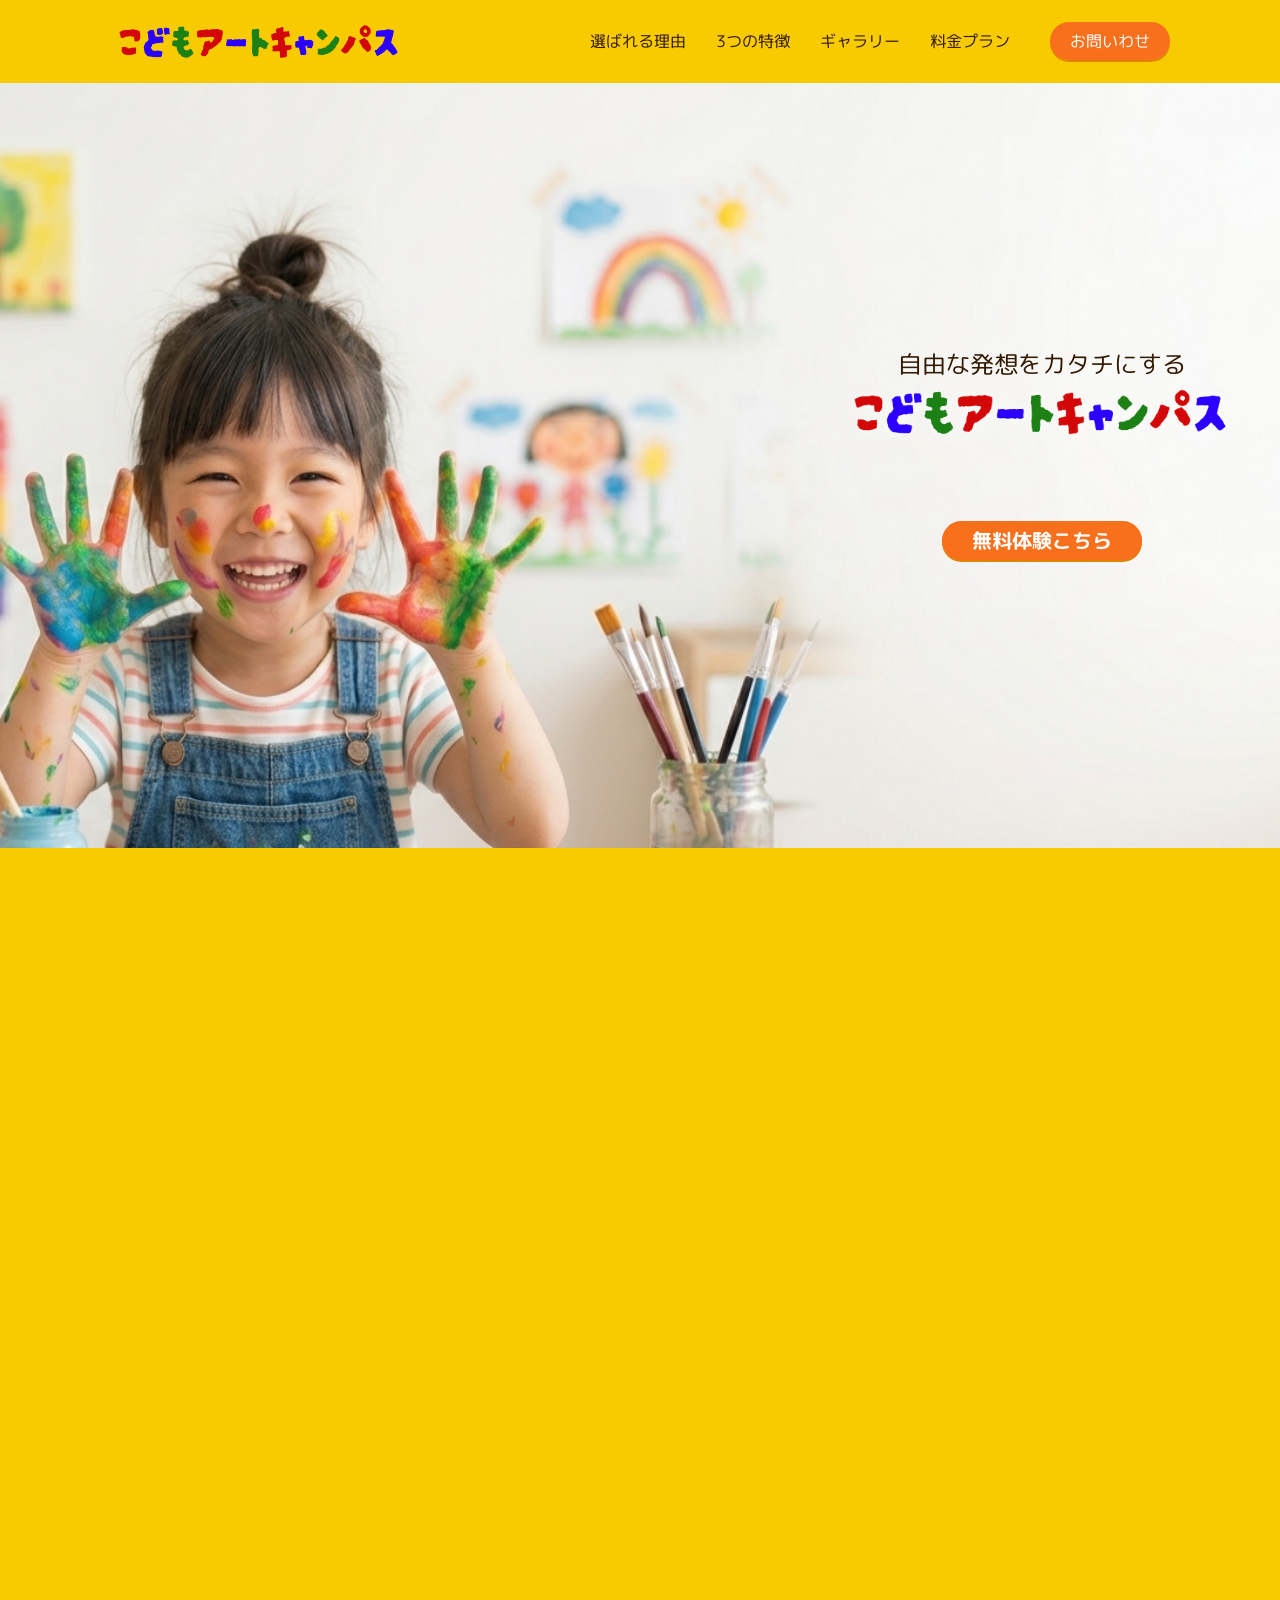
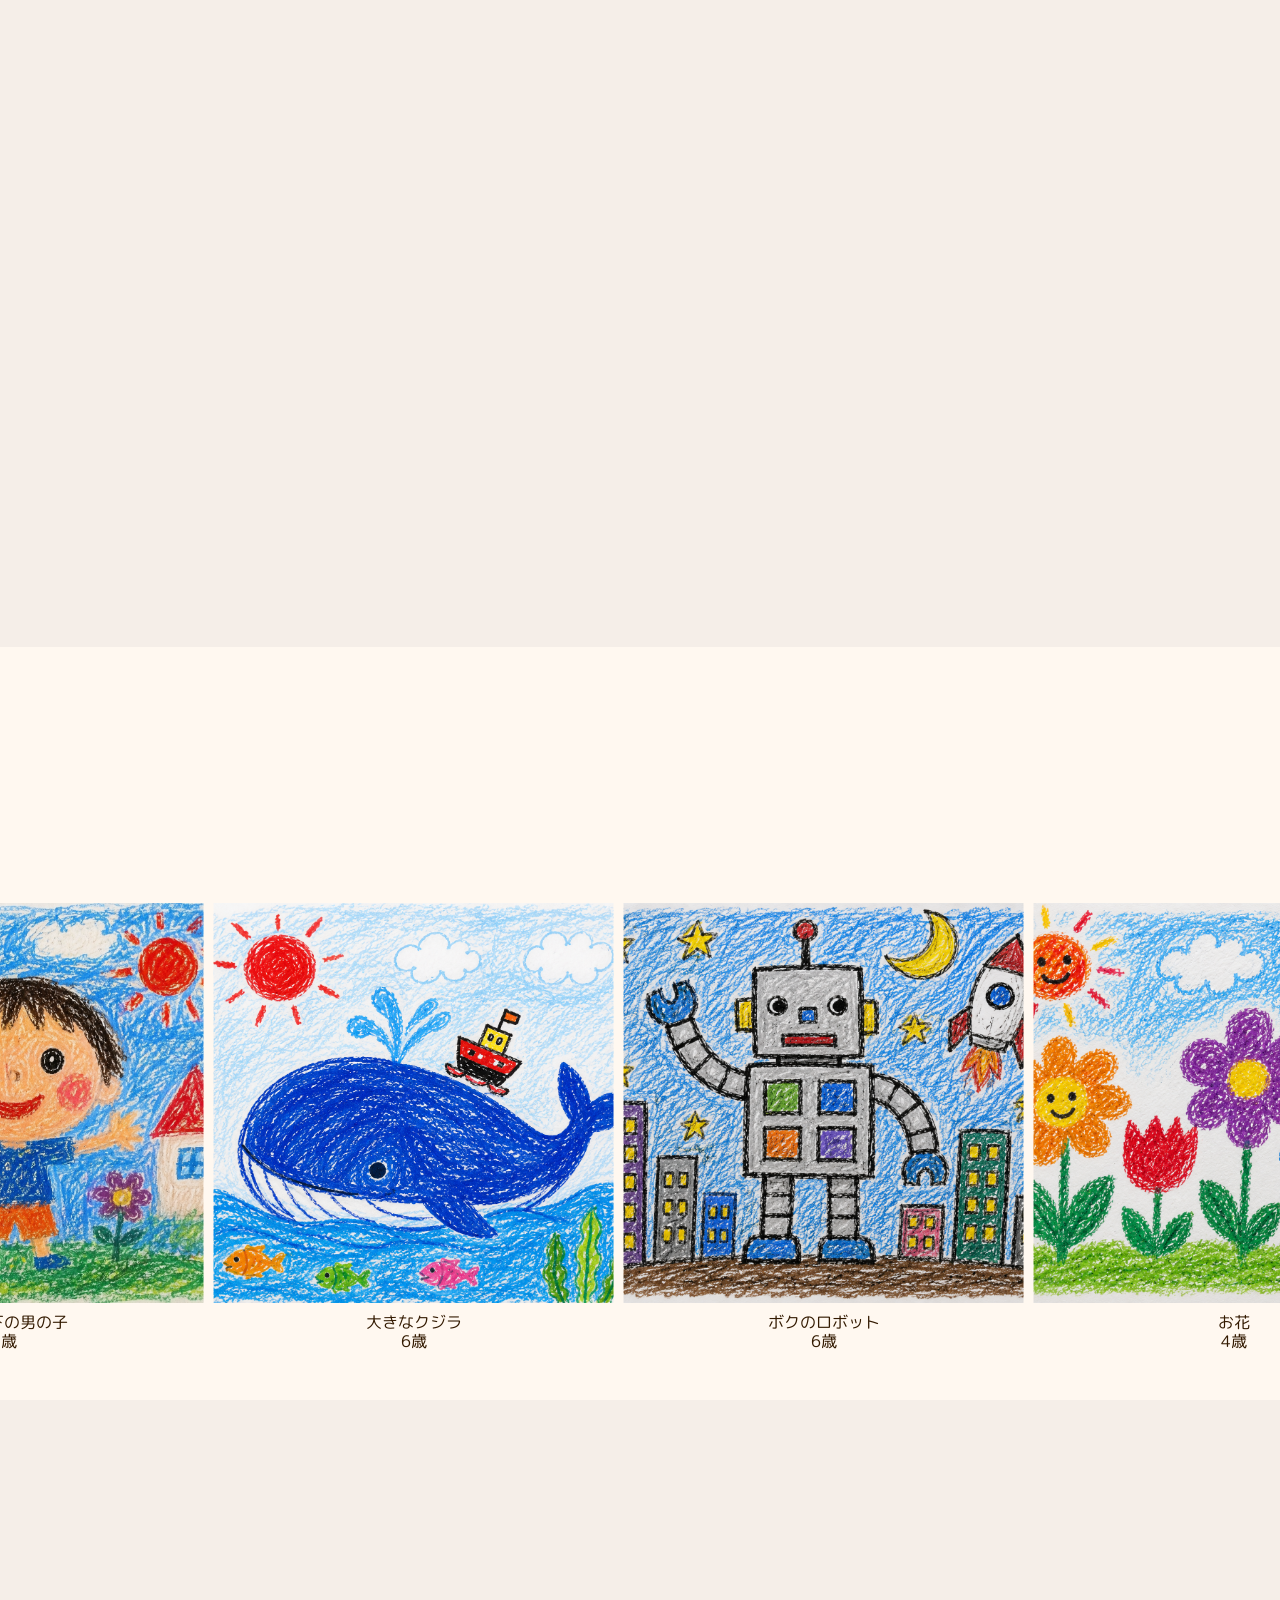
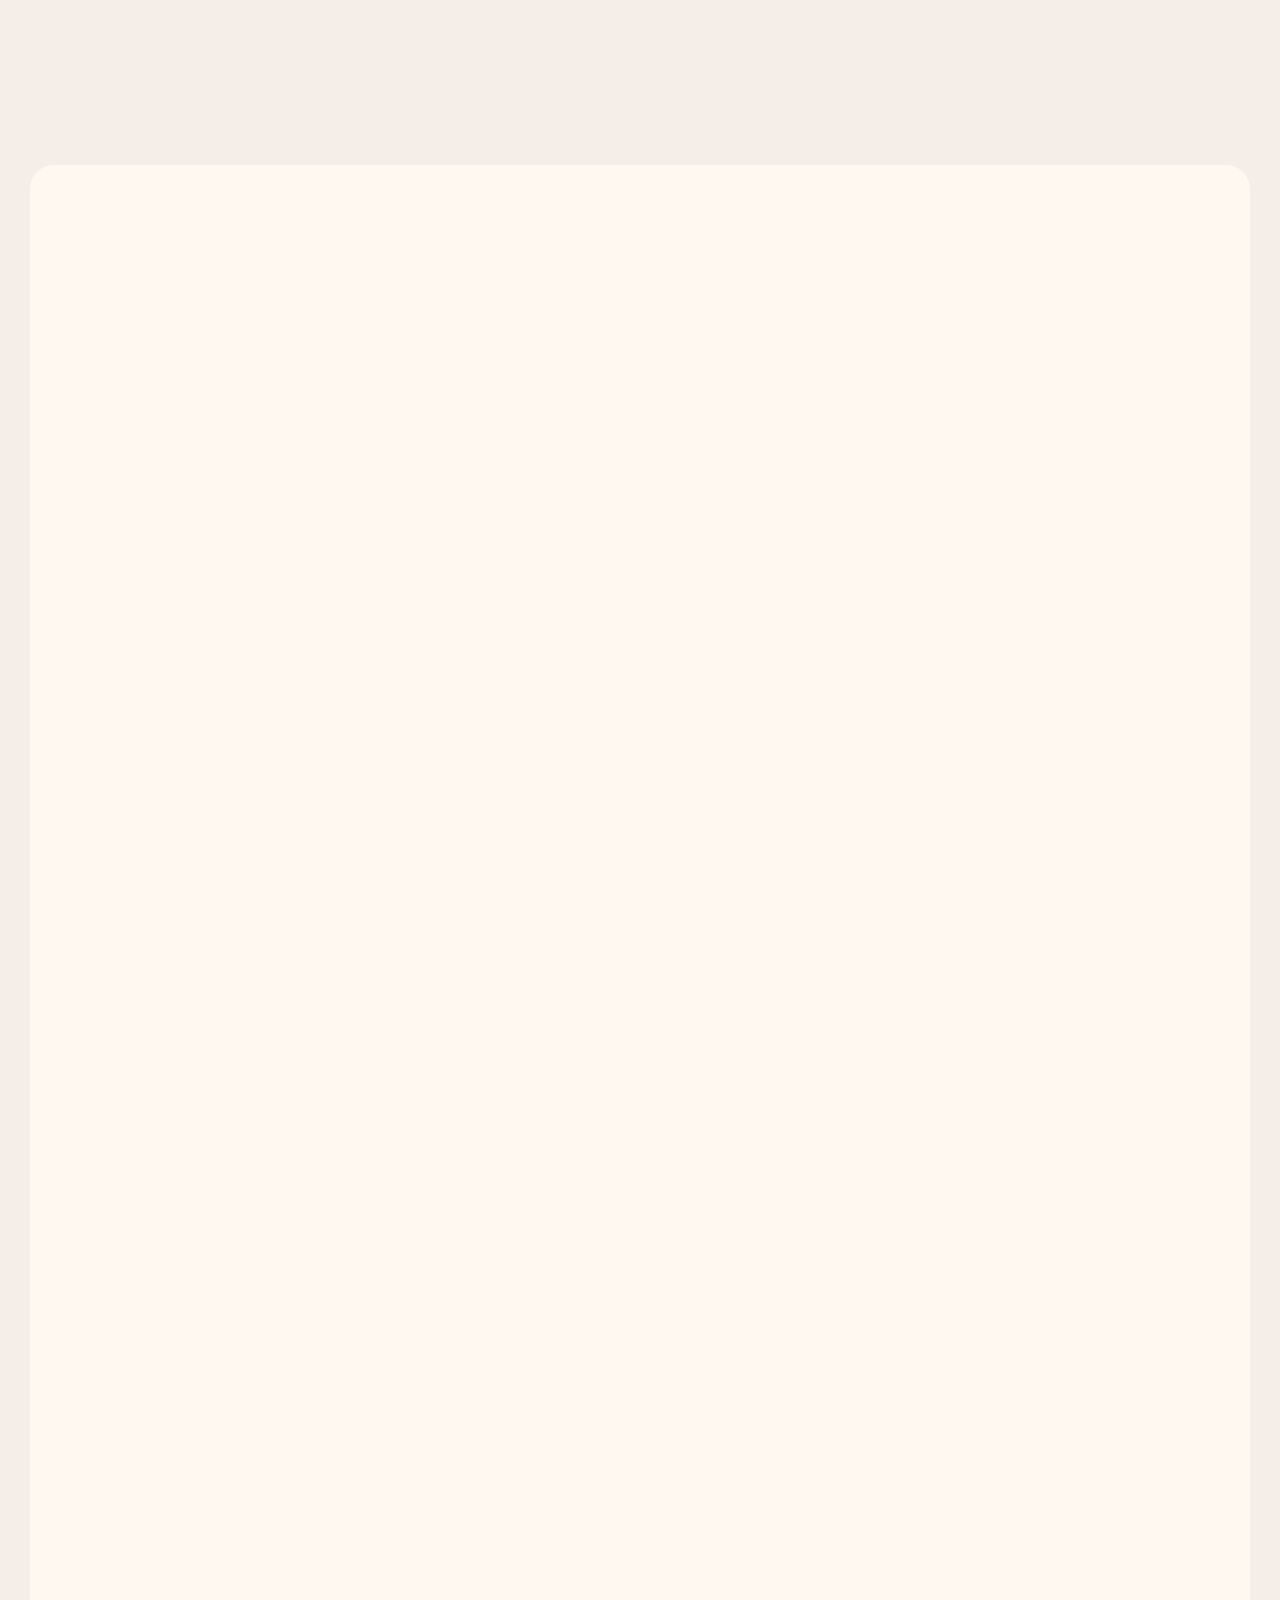
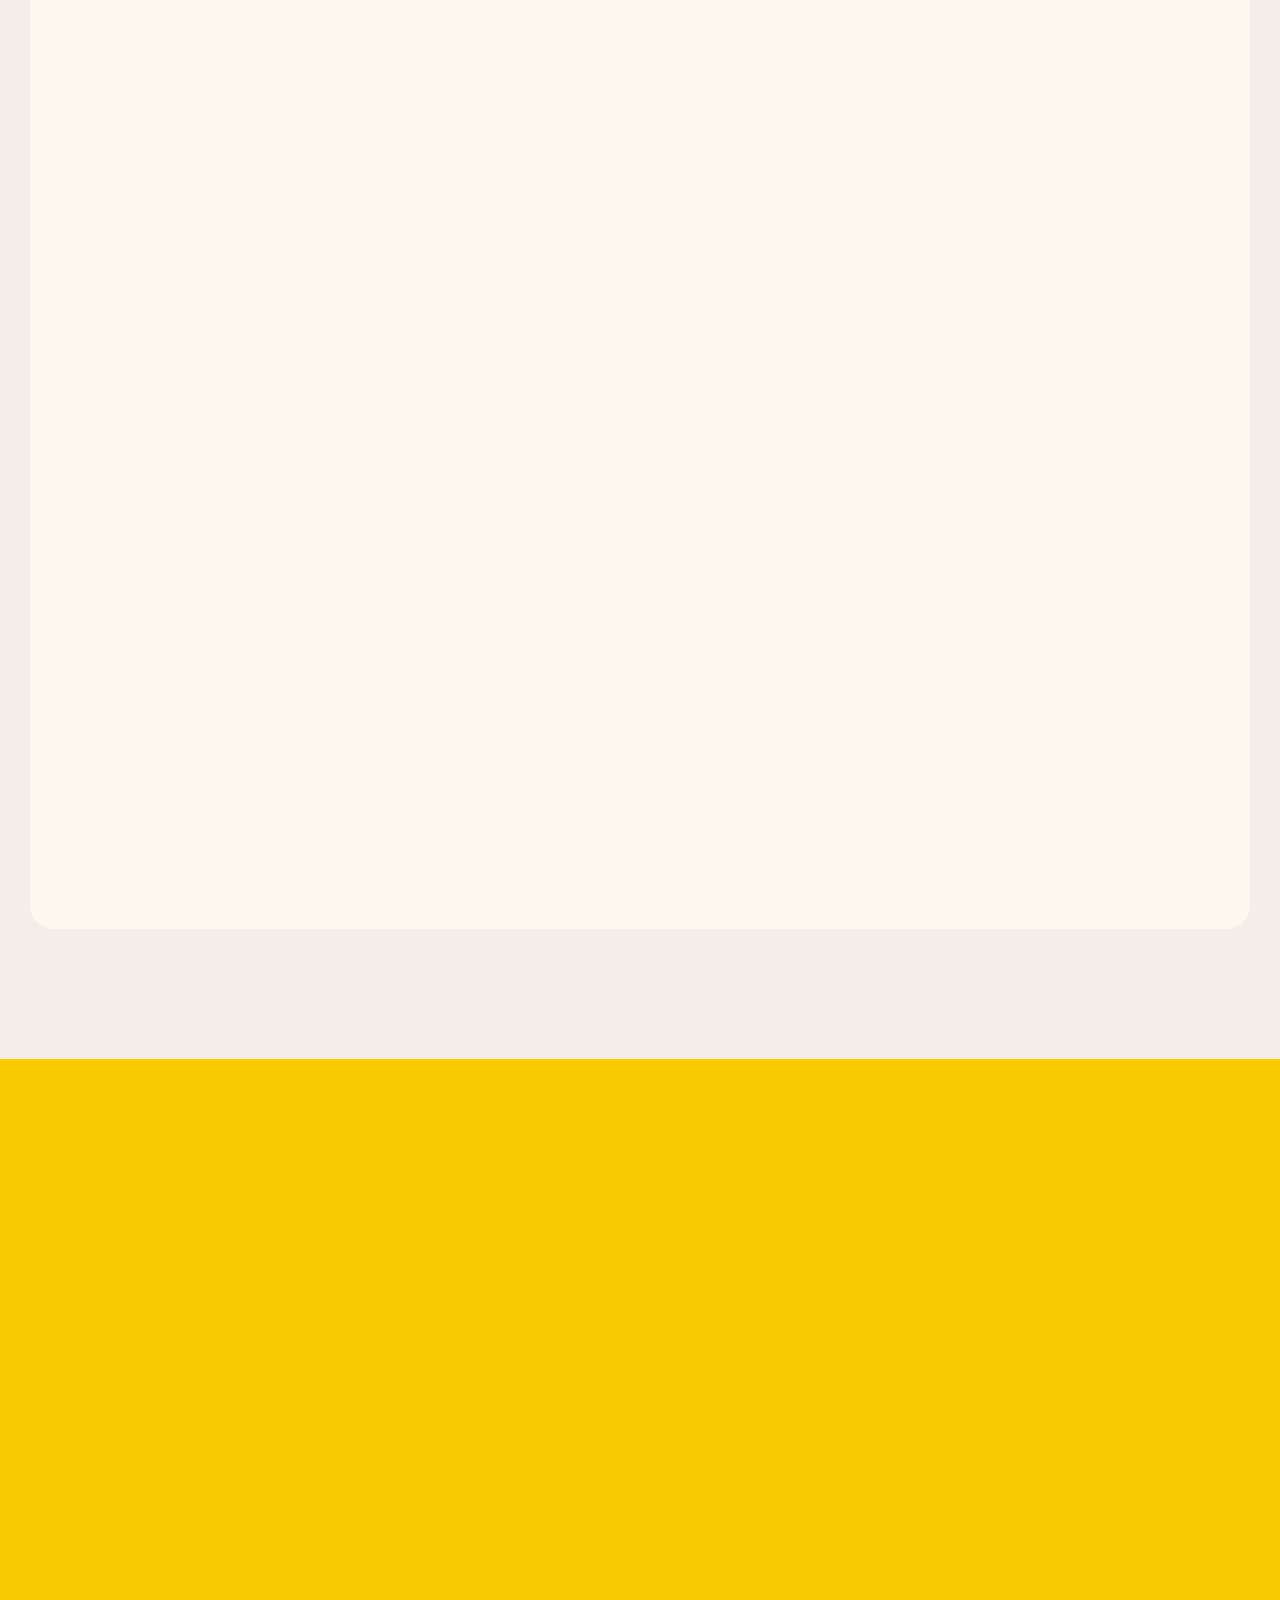
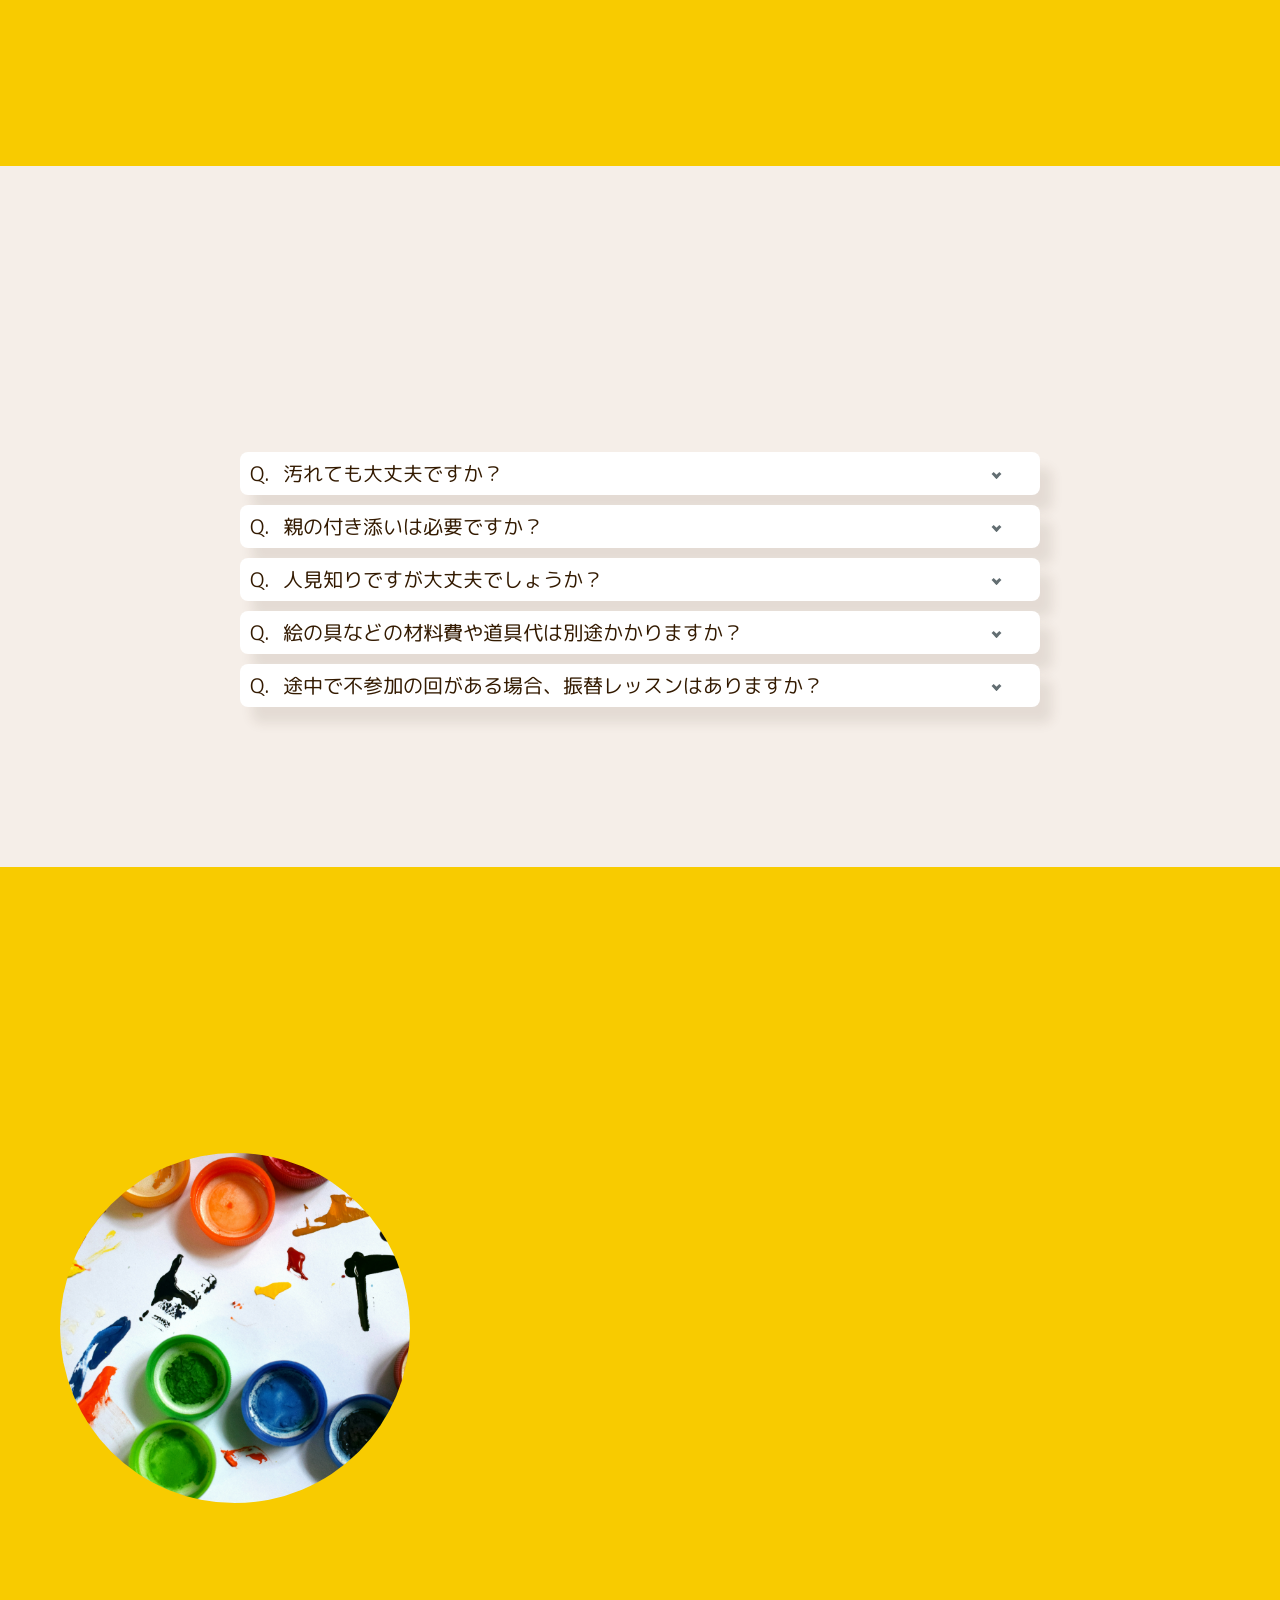
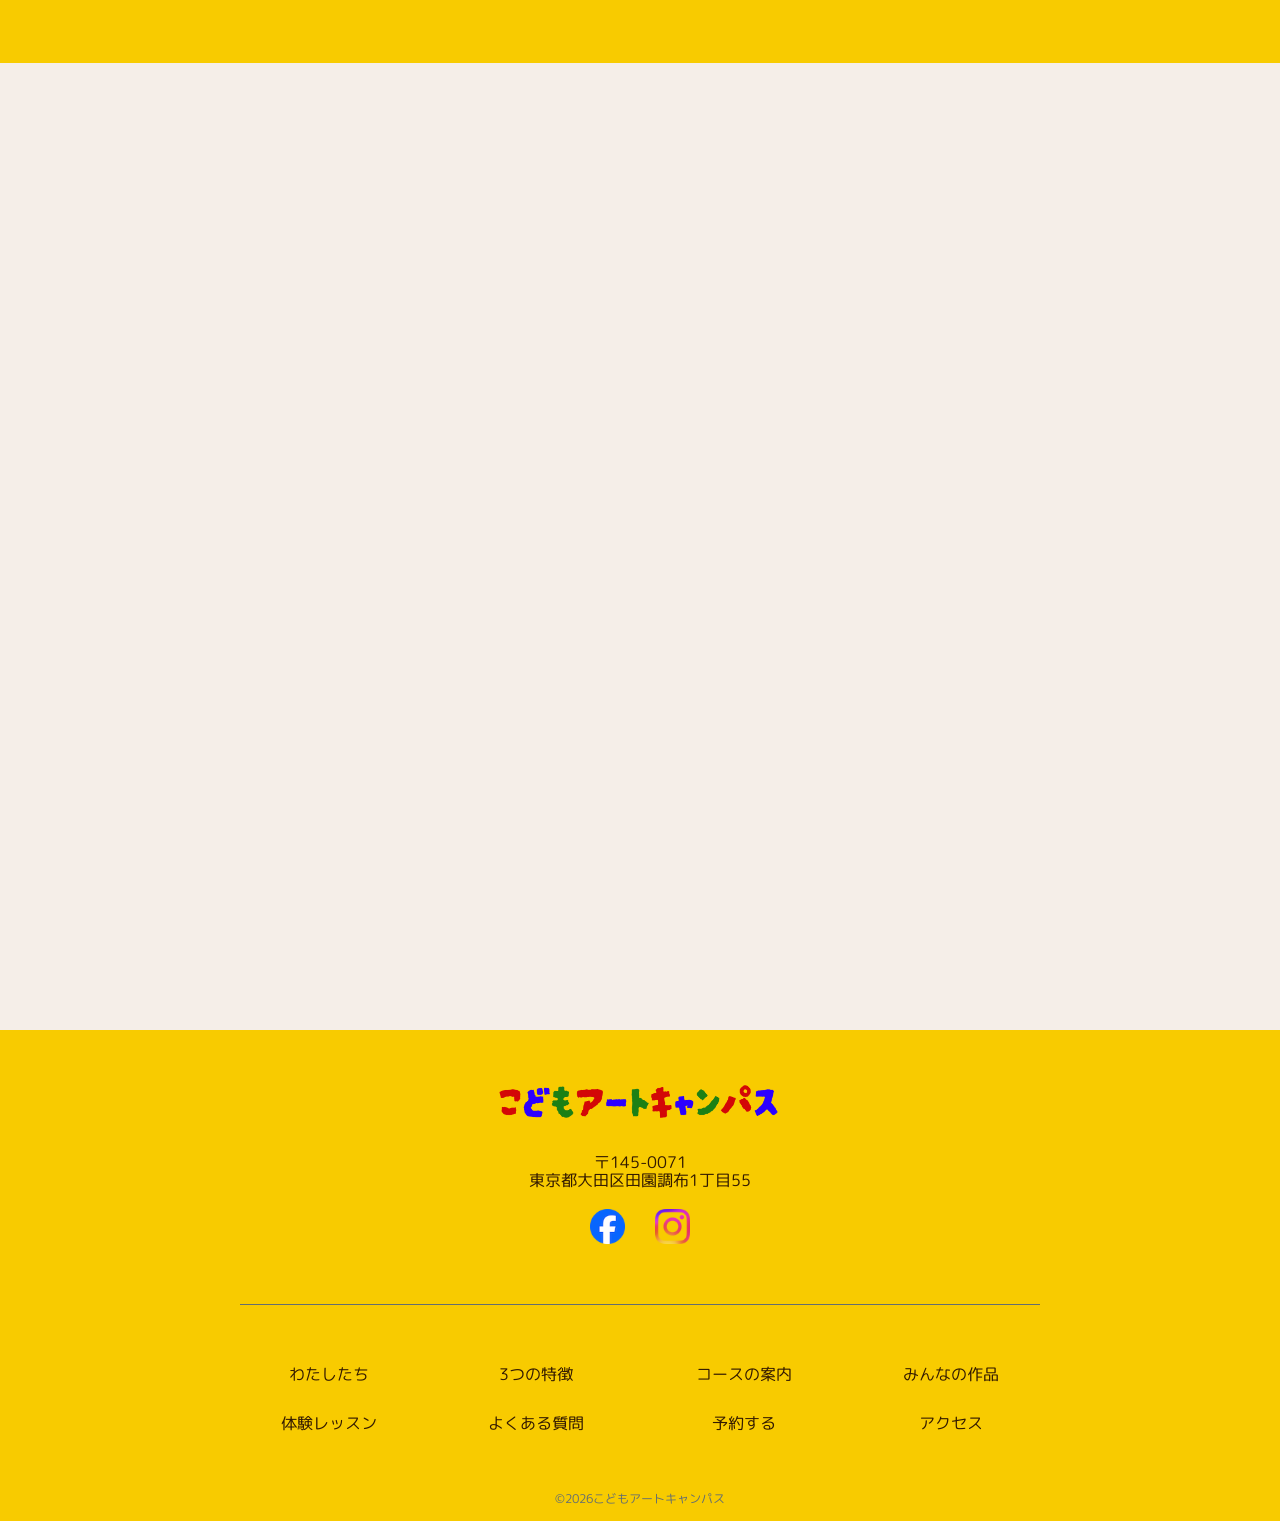
<file: index.html>
<!doctype html>
<html lang="jp">
  <head>
    <meta charset="UTF-8" />
    <meta name="viewport" content="width=device-width, initial-scale=1.0" />
    <meta name="robots" content="noindex">
    <title>
      こどもアートキャンパス | 自由な発想をカタチにするコドモのためのアート教室
    </title>
    <link rel="stylesheet" href="./css/reset.css" />
    <link rel="stylesheet" href="./css/style.css" />
    <script src="https://cdn.jsdelivr.net/npm/gsap@3.13.0/dist/gsap.min.js"></script>
    <link rel="preconnect" href="https://fonts.googleapis.com" />
    <link rel="preconnect" href="https://fonts.gstatic.com" crossorigin />
    <link
      href="https://fonts.googleapis.com/css2?family=M+PLUS+Rounded+1c:wght@500;700;900&display=swap"
      rel="stylesheet"
    />
  </head>
  <body>
    <header class="site-header">
      <div class="header-inner">
        <h1>
          <a href="index.html"
            ><img
              src="./img/logo.png"
              alt="こどもアートキャンパスのロゴ"
              loading="lazy"
          /></a>
        </h1>
        <button class="hamburger-btn">
          <span></span>
          <span></span>
          <span></span>
        </button>
        <nav class="header-menu">
          <ul>
            <li><a href="#about">選ばれる理由</a></li>
            <li><a href="#features">3つの特徴</a></li>
            <li><a href="#gallery">ギャラリー</a></li>
            <li><a href="#price">料金プラン</a></li>
          </ul>
          <div class="header-cta">
            <a href="#contact" class="btn btn-primary">お問いわせ</a>
          </div>
        </nav>
      </div>
    </header>
    <main>
      <section class="hero-section">
        <div class="hero-inner">
          <div class="hero-container">
            <p class="hero-sub">自由な発想をカタチにする</p>
            <h2 class="hero-title">
              <img
                src="./img/logo.png"
                alt="こどもキャンパスアートのロゴ"
                loading="lazy"
              />
            </h2>
            <div class="acction-btn">
              <a href="#contact" class="btn btn-large">無料体験こちら</a>
            </div>
          </div>
        </div>
        <div class="hero-bg-image">
          <picture>
            <source
              media="(max-width: 768px)"
              srcset="./img/hero-img-sp.jpeg"
              loading="lazy"
            />
            <img
              src="./img/hero-img.png"
              alt="手のひらに絵の具をつけた笑顔の女の子"
              loading="lazy"
            />
          </picture>
        </div>
      </section>
      <!-- about ------------------- -->
      <section id="about" class="about">
        <svg>
          <symbol id="mark-shape" class="splash-pop" viewBox="0 0 418.82 395.5">
            <path
              d="M278.37,295.1c8.07,10.84,16.14,21.69,24.21,32.53,6.3,8.47,13.03,17.28,22.67,21.56,8.08,3.58,18.79,2.61,24.74-3.4,1.15-1.16,2.13-2.52,2.87-4.06,5.32-11.08-3.88-23.69-13.73-31.04-17.68-13.19-41.28-22.73-47.69-43.84-3.43-11.29,2.55-26.9,14.35-26.79,3.56.03,7.19.65,10.45,2.07,12.58,5.48,28.64-.19,30.78-9.63,1.61-7.14-2.25-20.21-20.09-21.63-7.15-.57-11.79.32-17.89-3.47-5.83-3.62-8.14-11.6-6.05-18.14,2.09-6.54,7.95-11.47,14.51-13.48,13.87-4.24,30.12,3.18,42.85-3.76,13.26-7.22,13.24-29.88-.02-37.09-8.04-4.37-18.08-3.05-26.54.43-8.46,3.48-15.97,8.93-24.19,12.94-4.51,2.2-10.28,3.85-14.24.77-6.11-4.75-1.62-14.5,3.51-20.3,12.53-14.16,27.23-26.39,43.42-36.15,7.43-4.47,15.31-8.54,21.18-14.92,5.87-6.38,9.38-15.84,6.1-23.87-3.37-8.24-13.19-12.55-22.04-11.53-8.85,1.02-16.66,6.41-22.79,12.86-16.86,17.77-23.86,44.38-44.1,58.18-6.81,4.64-18.53,5.99-21.23-1.8-.95-2.73-.32-5.76.69-8.47,3.1-8.31,9.46-14.89,15.44-21.44,5.98-6.55,11.92-13.69,13.83-22.34,1.91-8.66-1.62-19.15-9.93-22.26-11.37-4.27-22.86,7.4-26.03,19.13-3.17,11.73-1.92,24.58-6.91,35.65-3.5,7.77-13.54,14.44-20.15,9.05-4.18-3.41-4.35-9.65-3.95-15.03,1.08-14.78,3.72-29.45,7.86-43.69,1.89-6.51,4.12-13.05,4.2-19.83.08-6.78-2.43-14.03-8.13-17.71-9.64-6.24-23.39,1.27-27.66,11.93s-1.83,22.71,1.03,33.82c2.87,11.12,6.14,22.75,3.36,33.89-2.77,11.14-13.85,19.6-25.16,17.66-16.33-2.81-25.82-39.14-38.35-34.95-19,6.35.74,38.7.86,45.5.12,6.8-3.17,13.94-9.24,17-6.14,3.09-13.72,1.51-19.68-1.92-5.95-3.43-10.77-8.48-16.05-12.87-6.31-5.24-13.59-9.65-21.69-10.97s-17.09.93-22.41,7.17c-10.12,11.85-1.37,31.99,13.05,37.91,7.72,3.17,16.31,3.43,24.38,5.56,8.07,2.13,16.37,7.07,18.43,15.16,3.1,12.16-10.37,23.2-22.92,23.27-12.55.07-23.9-6.83-35.21-12.28-11.31-5.45-24.85-9.56-36.11-4.02-11.64,5.72-16.57,22-10.06,33.22,6.49,11.19,20.97,15.2,33.88,14.43,12.91-.77,25.34-5.22,38.2-6.58s27.39,1.19,35.34,11.39c7.05,9.04,6.75,23.04-.69,31.77-7.59,8.91-20.09,11.39-30.47,16.8-10.38,5.41-19.62,18.16-13.52,28.15,6.46,10.57,23.2,7.01,32.52-1.14,9.32-8.15,16.36-19.76,28.06-23.82,15.23-5.28,28.91,7.93,23.2,16.7-10.55,16.21-8.26,29.72-1.1,35.12,8.57,6.46,23.17,3.9,28.04-25.74,1.9-11.55,16.78-10.33,23.41-6.69,4.59,2.52,4.7,10.22,4.84,12.7.75,13.3-1.7,27.57,4.7,39.25,6.52,11.91,22.29,17.78,35.01,13.05,12.73-4.73,20.82-19.48,17.99-32.75-1.99-9.29-8.45-17.06-11.04-26.2-2.6-9.14,1.44-21.74,10.93-22.23,6.84-.35,12.08,5.72,16.17,11.21Z"
            />
            <path
              d="M388.64,225.36c10.01-2.21,21.1-1.92,27.33,6.87,4.65,6.56,3.4,15.07-2.22,20.02-3.85,3.39-9.9,5.24-15.67,3.7-3.04-.81-5.75-2.46-8.33-4.16-6.04-3.99-11.7-8.42-16.89-13.21-1.11-1.03-2.26-2.17-2.51-3.49-.47-2.41,2.14-4.1,4.55-5.15,3.76-1.64,8.61-3.44,13.75-4.57Z"
            />
            <path
              d="M101.9,43.17c-10.29-5.98-19.16-15-16.17-27.54C87.97,6.26,96.88-.13,106.09,0c6.3.09,13,3.27,16.33,9.16,1.75,3.1,2.46,6.68,3.01,10.19,1.29,8.23,1.86,16.55,1.69,24.8-.04,1.77-.14,3.66-1.16,5.01-1.85,2.47-5.56,1.87-8.51.89-4.62-1.54-10.27-3.81-15.55-6.88Z"
            />
            <path
              d="M153.81,369.07c-.02,2.42-.24,4.86-.5,7.26-3.98,36.34-58.13,15.12-30.04-14.89,9.14-9.76,25.37-18.8,29.8.07.58,2.48.77,5.01.75,7.56Z"
            />
          </symbol>
        </svg>
        <div class="about-shapes">
          <svg class="paint-bg type1">
            <use href="#mark-shape"></use>
          </svg>
          <svg class="paint-bg type2">
            <use href="#mark-shape"></use>
          </svg>
          <svg class="paint-bg type3">
            <use href="#mark-shape"></use>
          </svg>
        </div>
        <div class="section-inner">
          <div class="fade-in">
            <div class="sub-title">私たちは</div>
            <h2 class="about-title">OUR SERVICE</h2>
          </div>
          <h3 class="fade-in">
            描く、つくる、ひらめく！<br />自由なこころが、未来をうごかす。
          </h3>
          <p class="fade-in">
            子どもたちの手から生み出されるものには、大人には真似できないきらめきが詰まっています。<br />
            私たちは、そんな小さなクリエイターたちの「やってみたい！」に寄り添い、<br />五感をフルに使って楽しめる多彩なクラスをご用意しました。<br />
            絵の具のぬくもり、工作の手触り、仲間と刺激し合う時間。ここで過ごす一歩一歩が、<br />子どもたちの世界をどこまでも広げていくキャンバスになります。
          </p>
        </div>
      </section>
      <!-- point-section ------------------->
      <section id="point" class="point-section">
        <div class="section-inner">
          <div class="section-title-wrap fade-in">
            <p class="section-sub">Service Details</p>
            <h2 class="section-title">3つの特徴</h2>
          </div>
          <ul class="point-card-g flex">
            <div class="point-card first fade-in">
              <div class="img-area">
                <img
                  src="./img/paint-img1.jpeg"
                  alt="手ぶらで参加！レンタル完備"
                  loading="lazy"
                />
              </div>
              <div class="text-area">
                <h4 class="card-title">手ぶらで参加！レンタル完備</h4>
                <p class="card-text">
                  絵の具や筆はもちろん、エプロンやキャンバスまで必要な道具はすべてスクールに完備しています。<br />専門的な画材も揃えていますので、お気軽にお試しください。
                </p>
              </div>
            </div>
            <div class="point-card second fade-in">
              <div class="img-area">
                <img
                  src="./img/paint-img2.jpeg"
                  alt="安全マークの道具で安心環境"
                  loading="lazy"
                />
              </div>
              <div class="text-area">
                <h4 class="card-title">安全マークの道具で安心環境</h4>
                <p class="card-text">
                  ISOが定めた国際玩具安全基準（ISO8124-3、ISO8124-7）に適合した絵の具を使用しています。<br />安全性の高い原材料を使用しているため、先生もこどもたちも安心！
                </p>
              </div>
            </div>

            <div class="point-card third fade-in">
              <div class="img-area">
                <img
                  src="./img/paint-img3.jpeg"
                  alt="予約なしでOK！"
                  loading="lazy"
                />
              </div>
              <div class="text-area">
                <h4 class="card-title">予約なしでOK！</h4>
                <p class="card-text">
                  お仕事帰りのお迎えや、他のお出かけ前後でも、事前の準備なしでそのままお越しいただけます。<br />汚れても大丈夫な環境をご用意してお待ちしています。
                </p>
              </div>
            </div>
          </ul>
        </div>
        <!-- <div class="cta-btn">
          <a href="#contact" class="btn btn-large">無料体験こちら</a>
        </div> -->
      </section>
      <!-- ギャラリー　みんなの作品 -->
      <section id="gallery" class="gallery-section">
          <div class="section-title-wrap fade-in">
            <p class="section-sub">gallery</p>
            <h2 class="section-title">みんなの作品</h2>
          </div>
          <div class="gallery-slider-wrap">
            <div class="loop-slider">
              <ul class="loop-track">
                <li class="loop-slider-list gallery-card">
                  <img src="./img/gallery-1.png" alt="男の子" loading="lazy" />
                  <div class="art-info">
                    <p class="art-title">太陽の下の男の子</p>
                    <p class="art-age">5歳</p>
                  </div>
                </li>
                <li class="loop-slider-list gallery-card">
                  <img src="./img/gallery-2.png" alt="クジラ" loading="lazy" />
                  <div class="art-info">
                    <p class="art-title">大きなクジラ</p>
                    <p class="art-age">6歳</p>
                  </div>
                </li>
                <li class="loop-slider-list gallery-card">
                  <img
                    src="./img/gallery-3.png"
                    alt="ボクのロボット"
                    loading="lazy"
                  />
                  <div class="art-info">
                    <p class="art-title">ボクのロボット</p>
                    <p class="art-age">6歳</p>
                  </div>
                </li>
                <li class="loop-slider-list gallery-card">
                  <img
                    src="./img/gallery-4.png"
                    alt="カラフルなお花"
                    loading="lazy"
                  />
                  <div class="art-info">
                    <p class="art-title">お花</p>
                    <p class="art-age">4歳</p>
                  </div>
                </li>
                <li class="loop-slider-list gallery-card">
                  <img
                    src="./img/gallery-5.png"
                    alt="かっこいいライオン"
                    loading="lazy"
                  />
                  <div class="art-info">
                    <p class="art-title">強いライオン</p>
                    <p class="art-age">6歳</p>
                  </div>
                </li>
                <li class="loop-slider-list gallery-card">
                  <img
                    src="./img/gallery-6.png"
                    alt="太陽の下の女の子"
                    loading="lazy"
                  />
                  <div class="art-info">
                    <p class="art-title">太陽とわたし</p>
                    <p class="art-age">3歳</p>
                  </div>
                </li>
              </ul>
            </div>
          </div>
      </section>
      <!-- /ここまでがギャラリー ---------------------->
      <section id="about-class" class="class-section section-box">
        <div class="section-inner">
          <div class="section-title-wrap fade-in">
            <span class="pick-text"
              >通学orオンライン<br class="sp-br" />
              生活に合わせて選べる</span
            >
            <p class="section-sub">About the class</p>
            <h2 class="section-title course-title">コースの案内</h2>
          </div>
          <div class="class-group">
            <div class="class-box frist fade-in">
              <div class="class-info">
                <div class="class-text bc-orange">はじめてのアート！</div>
                <h3 class="class-title">色彩クラス</h3>
                <h4 class="class-sub sub-orange">楽しく色彩感覚を鍛える</h4>
                <p class="version">
                  手のひら全体で絵の具に触れたり、大きな紙にのびのび描いたり。まずは「描く・作るって楽しい！」という純粋なワクワクと、豊かな色彩感覚を育てるクラスです。<br />汚れても大丈夫な安心の環境で、夢中になって遊ぶように制作へ没頭。一人ひとりの「好き」や発見に寄り添い、個性を伸び伸びと咲かせます。
                </p>
              </div>
              <div class="class-img">
                <img src="./img/class-01.jpg" alt="色彩クラス" loading="lazy" />
              </div>
            </div>
            <div class="class-box second fade-in">
              <div class="class-info">
                <div class="class-text bc-blue">ひらめきを形に</div>
                <h3 class="class-title">工作クラス</h3>
                <h4 class="class-sub sub-blue">センスが無くても大丈夫</h4>
                <p class="version">
                  身の回りの素材や絵の具を組み合わせて、自分だけの作品を作ります。「こうしてみたらどうなるだろう？」という実験精神と、創造力をぐんぐん伸ばすクラスです。<br />正解のない自由な表現を通して、「できた！」という達成感と自己肯定感を育みます。初めての工作でも、講師がしっかりサポートするので安心してご参加いただけます。
                </p>
              </div>
              <div class="class-img">
                <img src="./img/class-02.jpg" alt="工作クラス" loading="lazy" />
              </div>
            </div>
            <div class="class-box third fade-in">
              <div class="class-info">
                <div class="class-text bc-green">本格的な画材に挑戦</div>
                <h3 class="class-title">アート探検クラス</h3>
                <h4 class="class-sub sub-green">好きを伸ばすぐんぐん伸びる</h4>

                <p class="version">
                  水彩画の基礎から、ちょっと本格的な立体造形、イラスト制作まで幅広く体験。様々な技法に触れることで、自分の「大好き」や「得意」を深く掘り下げます。<br />作品のテーマ決めから完成まで自分の力で考え抜くことで、観察力と表現力をより一層高めます。失敗を恐れずに新しい表現へトライする探求心を養うクラスです。
                </p>
              </div>
              <div class="class-img">
                <img
                  src="./img/class-03.jpg"
                  alt="アート探検クラス"
                  loading="lazy"
                />
              </div>
            </div>
            <div class="class-box forth fade-in">
              <div class="class-info">
                <div class="class-text bc-red">どこからでも繋がれる</div>
                <h3 class="class-title">オンラインクラス</h3>
                <h4 class="class-sub sub-red">おうちがギャラリーに</h4>

                <p class="version">
                  自宅にいながら画面越しに先生や仲間と楽しく制作！送迎の心配がなく、リラックスした環境で集中してアートに取り組める大人気のクラスです。<br />事前に届く教材キットを使って手軽にスタートでき、作った作品はそのままお部屋に飾っていただけます。遠方の方や忙しいご家庭にもぴったりです。
                </p>
              </div>
              <div class="class-img">
                <img
                  src="./img/class-04.jpg"
                  alt="オンラインクラス"
                  loading="lazy"
                />
              </div>
            </div>
          </div>
        </div>
      </section>
      <!-- ここから体験レッスンの流れ -------------->
      <section class="flow-wrap">
        <div class="section-inner">
          <div class="section-title-wrap fade-in">
            <span class="section-sub">FLOW</span>
            <div class="section-title">体験レッスンの流れ</div>
          </div>
          <ul class="flow-list">
            <li class="flow-item">
              <span class="flow-step">
                STEP
                <span class="flow-step-num">01</span>
              </span>
              <h3 class="flow-item-title">かんたん予約</h3>
              <p class="flow-item-text">
                24時間いつでもWebからお申し込みいただけます。ご希望の日時とコースをお選びください。
              </p>
            </li>
            <li class="flow-item">
              <span class="flow-step">
                STEP
                <span class="flow-step-num">02</span>
              </span>
              <h3 class="flow-item-title">手ぶらでOK！</h3>
              <p class="flow-item-text">
                エプロンや道具、材料はすべて教室でご用意しています。汚れても良い服装でお越しください。
              </p>
            </li>
            <li class="flow-item">
              <span class="flow-step">
                STEP
                <span class="flow-step-num">03</span>
              </span>
              <h3 class="flow-item-title">アート体験</h3>
              <p class="flow-item-text">
                お子様の「やってみたい！」を尊重しながら、講師が優しくサポート。楽しく作品をつくります。
              </p>
            </li>
            <li class="flow-item">
              <span class="flow-step">
                STEP
                <span class="flow-step-num">04</span>
              </span>
              <h3 class="flow-item-title">作品のお持ち帰り</h3>
              <p class="flow-item-text">
                完成した作品は当日お持ち帰りいただけます。体験後に教室のシステムやコースをご案内します。
              </p>
            </li>
          </ul>
        </div>
      </section>
      <!-- ここまで体験レッスンの流れ ----------------->
      <section id="faq" class="faq-section">
        <div class="section-inner">
          <div class="section-title-wrap fade-in">
            <p class="section-sub">FAQ</p>
            <h2 class="section-title">よくある質問</h2>
          </div>
          <div class="faq-list">
            <div class="faq-item">
              <button type="button" class="faq-question">
                汚れても大丈夫ですか？
              </button>
              <div class="faq-answer">
                <div class="faq-answer-inner">
                  <p>
                    汚れても落ちやすい絵の具を使用していますが、万が一のため汚れても良い服装でお越しください。
                  </p>
                </div>
              </div>
            </div>
            <div class="faq-item">
              <button type="button" class="faq-question">
                親の付き添いは必要ですか？
              </button>
              <div class="faq-answer">
                <div class="faq-answer-inner">
                  <p>
                    体験レッスン中は自由に見学いただけます。お子様が慣れたら一度お出かけいただいても大丈夫です。
                  </p>
                </div>
              </div>
            </div>
            <div class="faq-item">
              <button type="button" class="faq-question">
                人見知りですが大丈夫でしょうか？
              </button>
              <div class="faq-answer">
                <div class="faq-answer-inner">
                  <p>
                    少人数制で一人ひとりのペースに合わせて進めますので、安心してご参加ください。
                  </p>
                </div>
              </div>
            </div>
            <div class="faq-item">
              <button type="button" class="faq-question">
                絵の具などの材料費や道具代は別途かかりますか？
              </button>
              <div class="faq-answer">
                <div class="faq-answer-inner">
                  <p>
                    基本的な材料費や道具代はすべて受講料に含まれています。手ぶらでお越しいただけます。
                  </p>
                </div>
              </div>
            </div>
            <div class="faq-item">
              <button type="button" class="faq-question">
                途中で不参加の回がある場合、振替レッスンはありますか？
              </button>
              <div class="faq-answer">
                <div class="faq-answer-inner">
                  <p>
                    はい、前日までにご連絡いただければ、同月内で別日程のクラスへ振替が可能です（月1回まで）。
                  </p>
                </div>
              </div>
            </div>
          </div>
        </div>
      </section>
      <!-- 体験レッスン予約 ---------------------------->
      <section class="cta-section">
        <div class="section-inner">
          <div class="section-title-wrap fade-in">
            <span class="section-sub">reservation</span>
            <div class="section-title">体験レッスンを予約</div>
          </div>
          <div class="cta-box">
            <div class="cta-img">
              <img src="./img/cta-img.jpg" alt="体験レッスン" loading="lazy" />
            </div>
            <div class="cta-text-g fade-in">
              <div class="cta-title">わくわくのアート体験へ出かけよう</div>
              <p>
                お子様の自由な発想とたくさんの笑顔に出会える、特別な体験レッスン。
                用具の準備は不要ですので、どうぞ手ぶらで気軽にお越しください。
                24時間いつでもWebから1分で簡単にお申し込みいただけます。
              </p>
              <div class="reservation-cta-btn">
                <a href="" class="cta-btn-text">
                  <span class="front">体験レッスンを予約する</span>
                </a>
              </div>
            </div>
          </div>
        </div>
      </section>
      <!-- ここからアクセス ----------------------->
      <section class="access">
        <div class="section-inner">
          <div class="section-title-wrap fade-in">
            <span class="section-sub">ACCESS</span>
            <div class="section-title">アクセス</div>
          </div>
          <div class="access-g fade-in">
            <div class="access-list">
              <ul class="access-train">
                <li class="train-list">東急線多摩川駅南口より徒歩3分</li>
                <li class="train-list">東急多摩川線沼部駅より徒歩10分</li>
              </ul>
              <div class="address">
                <h4>こどもアートキャンパス</h4>
                <p>〒145-0071<br />東京都大田区田園調布1丁目55</p>
              </div>
            </div>
            <div class="map">
              <iframe
                src="https://www.google.com/maps/embed?pb=!1m14!1m12!1m3!1d1464.4314409428184!2d139.6669411798367!3d35.58759012155308!2m3!1f0!2f0!3f0!3m2!1i1024!2i768!4f13.1!5e0!3m2!1sja!2sjp!4v1788443130064!5m2!1sja!2sjp"
                width="600"
                height="450"
                style="border: 0"
                allowfullscreen=""
                loading="lazy"
                referrerpolicy="strict-origin-when-cross-origin"
              ></iframe>
            </div>
          </div>
        </div>
      </section>
      <!-- ここからfooter ----------------------->
      <footer class="footer">
        <div class="footer-inner">
          <div class="footer-info">
            <h2 class="footer-logo">
              <img
                src="./img/logo.png"
                alt="こどもアートキャンパスのロゴ"
                loading="lazy"
              />
            </h2>
            <p class="footer-address">
              〒145-0071<br />東京都大田区田園調布1丁目55
            </p>
          </div>
          <div class="footer-sns">
            <img
              src="./img/Facebook_Logo_Primary.png"
              alt="フェイスブック"
              loading="lazy"
            />
            <img
              src="./img/Instagram_Glyph_Gradient.png"
              alt="インスタグラム"
              loading="lazy"
            />
          </div>
          <nav class="footer-nav">
            <ul>
              <li><a href="#about">わたしたち</a></li>
              <li><a href="#about">3つの特徴</a></li>
              <li><a href="#courses">コースの案内</a></li>
              <li><a href="#gallery">みんなの作品</a></li>
              <li><a href="#flow">体験レッスン</a></li>
              <li><a href="#faq">よくある質問</a></li>
              <li><a href="#faq">予約する</a></li>
              <li><a href="#faq">アクセス</a></li>
            </ul>
          </nav>
          <div class="footer-copyrigth">
            <p class="copyrigth">&copy;2026こどもアートキャンパス</p>
          </div>
        </div>
      </footer>
      <!-- ここまでfooter ---------------------------->
    </main>
    <script>
// 1. ハンバーガーメニュー
      const btn = document.querySelector(".hamburger-btn");
      const menu = document.querySelector(".header-menu");
      if (btn && menu) {
        btn.addEventListener("click", function () {
          btn.classList.toggle("is-open");
          menu.classList.toggle("is-open");
        });
      }

      // 2. FAQアコーディオン
      document.querySelectorAll(".faq-question").forEach((button) => {
        button.addEventListener("click", () => {
          const faqItem = button.closest(".faq-item");
          if (faqItem) {
            faqItem.classList.toggle("is-open");
          }
        });
      });

      // 3. STEP要素を左から順番に時間差で表示させる設定
      const flowItems = document.querySelectorAll(".flow-item");
      flowItems.forEach((item, index) => {
        item.style.transitionDelay = `${index * 0.15}s`;
      });

      // 4. 監視対象の要素を定義（ここでしっかり変数を作っています！）
      const fadeInElements = document.querySelectorAll(".fade-in, .paint-bg, .flow-item");

      const observer = new IntersectionObserver(
        (entries) => {
          entries.forEach((entry) => {
            if (entry.isIntersecting) {
              entry.target.classList.add("is-active");
            } else {
              entry.target.classList.remove("is-active");
            }
          });
        },
        {
          rootMargin: "0px 0px -10% 0px",
        }
      );

      // 定義した要素たちの監視をスタート
      fadeInElements.forEach((el) => observer.observe(el));

      // 5. カルーセル（GSAP）
      const initCarousel = () => {
        const lists = gsap.utils.toArray(".loop-track");
        if (lists.length > 0) {
          gsap.to(lists, {
            xPercent: -100,
            ease: "none",
            duration: 30,
            repeat: -1,
          });
        }
      };

      document.addEventListener("DOMContentLoaded", initCarousel);
    </script>
  </body>
</html>
</file>
<file: css/style.css>
@charset "UTF-8";

/* --------------------------------------------------
   カラーシステム・共通変数の定義
-------------------------------------------------- */
:root {
  --color-yellow: #F8CB00;
  --color-bgc-a: #FFF8F0;
  --color-bgc-b: #F5EEE8;

  --color-accent: #F8701C;
  
  --color-blue: #0090E2;
  --color-pink: #FF7675;
  
  --color-bg-light: #FEFCE8; 
  --color-bg-white: #FFFFFF;
  
  --color-text-main: #331a00;
  --color-text-sub: #636E72;

  --border-radius-large: 3.125rem;
  --border-radius-small: 1.5rem;
}

body {
  background-color: var(--color-yellow);
  font-family: "M PLUS Rounded 1c", "Hiragino Maru Gothic ProN", "Yu Gothic", sans-serif;
  color: var(--color-text-main);
}

/* 共通 */
.header-inner {
  max-width: 68.75rem; 
  width: 100%;
  margin: 0 auto;
  padding: 1.25rem;
  position: relative;
  z-index: 2;
}

.section-inner {
  padding: 5rem 1.875rem;
}

.section-sub {
  font-size: 1rem;
  color: var(--color-text-sub);
  font-weight: 600;
  text-align: center;
}

.section-title {
  font-size: clamp(1.4rem, 1.153rem + 1.13vw, 3rem);
  text-align: center;
  margin-bottom: 1.875rem;
  font-weight: 700;
}

img {
  width: 100%;
  height: auto;
}

/* 共通fade-in --------------------------- */
.fade-in {
  opacity: 0;
  transform: translateY(20px);
  transition: opacity .8s ease, transform .8s ease;
}

.fade-in.is-active {
  opacity: 1;
  transform: translateY(0);
}

/* header -------------------- */
.site-header h1 {
  flex: 0 1 18.75rem;
  min-width: 9.375rem;
  width: 100%;
}

.site-header h1 img {
  max-width: 100%;
  height: auto;
  display: block;
}

.header-inner {
  display: flex;
  justify-content: space-between;
  align-items: center;
}

.header-menu {
  display: flex;
  align-items: center;
  gap: 2.5rem;
}

.header-menu ul {
  display: flex;
  gap: 1.875rem;
}

.header-menu a {
  transition: all .5s;
}

.header-menu a:hover {
  color: var(--color-bg-white);
}

.btn-primary {
  background-color: var(--color-accent);
  color: var(--color-bg-white);
  padding: .5rem 1.25rem;
  border-radius: var(--border-radius-small);
  box-shadow: 0 2px 0 #E08400;
  transition: all .5s;
}

.btn-primary:hover {
  opacity: .8;
}

.hamburger-btn {
  display: none;
}

@media (max-width: 960px) {

.header-inner {
  padding: 1.25rem .625rem;
}

  .site-header h1 {
    flex: 0 1 12.5rem;
    z-index: 10;
  }

  .header-menu {
    display: none;
  }

  .hamburger-btn {
    display: flex;
    flex-direction: column;
    justify-content: space-between;
    width: 1.875rem;
    height: 1.875rem;
    cursor: pointer;
    z-index: 10;
  }

  .hamburger-btn span {
    width: 100%;
    height: .1875rem;
    background-color: #333333;
    border-radius: .625rem;
    transition: all 0.3s;
    transform-origin: left center; 
  }

  .header-menu ul {
    display: flex;
    flex-direction: column;
    align-items: center;
    gap: 3.125rem;
  }

  .header-menu.is-open {
    display: flex;
    flex-direction: column;
    justify-content: center;
    align-items: center;
    gap: 5rem;
    position: absolute;
    top: 0;
    left: 0;
    width: 100%;
    height: 100vh;
    background-color: var(--color-yellow);
  }

  .hamburger-btn.is-open span:nth-of-type(1) {
    transform: rotate(45deg) translate(0.1rem, 0.1rem);
  }
  .hamburger-btn.is-open span:nth-of-type(2) {
    opacity: 0;
  }
  .hamburger-btn.is-open span:nth-of-type(3) {
    transform: rotate(-45deg) translate(0.1rem, -0.1rem);
  }
}
/*  header ここまで-------------------- */

.hero-section {
  position: relative;
  width: 100%;
  height: 85vh;
  overflow: hidden;
}

.hero-inner {
  position: absolute;
  top: 35%;
  right: 3%;
}

.hero-bg-image {
  width: 100%;
  height: 100vh;
  overflow: hidden;
}

.hero-bg-image img {
  width: 100%;
  height: 100%;
  object-fit: cover;
}

.hero-title {
  max-width: 400px;
  width: 100%;
  margin-bottom: 5rem;
}

.hero-title img {
  filter: drop-shadow(1px 1px 6px rgba(255, 255, 255, 0.6));
}

.hero-sub {
  font-size: clamp(0.75rem, 0.441rem + 1.41vw, 1.5rem);
  text-align: center;
  margin-bottom: .3125rem;
  text-shadow: 3px 3px 6px rgba(255, 255, 255, 0.6) ;
}

.acction-btn a {
  display: inline-block;
  background-color: var(--color-accent);
  color: var(--color-bg-white);
  padding: 0.5rem 1.875rem;
  font-size: clamp(1rem, 0.835rem + 0.75vw, 1.25rem);
  font-weight: bold;
  border-radius: var(--border-radius-large);
  box-shadow: 0 2px 0 #E08400;
  text-decoration: none;
  transition: all 0.3s ease;
}

.acction-btn a:hover {
  opacity: .8;
}

.acction-btn {
  text-align: center;
}

@media (max-width: 768px) {
  .hero-section {
    /* display: flex;
    flex-direction: column; */
    height: auto;
  }

  .hero-inner {
    position: absolute;
    display: flex;
    flex-direction: column;
    align-items: center;
    width: 100%;
    top: 1.5rem;
    left: 0;
    background-color: transparent;
    padding: 2rem 0;
    height: 38rem;
  }

  .hero-bg-image {
    height: 38rem;
  }

  .hero-bg-image img {
    height: 38rem;
    object-position: 50% 35%;
  }

  .acction-btn {
    position: absolute;
    bottom: 12%;
    left: 50%;
    transform: translateX( -50% );
  }
}

/* our service　私たちは　--------- */
.about {
  position: relative;
  /* background-color: var(--color-bg-light); */
  width: 100%;
  overflow: hidden;
  padding: 0 1.25rem 7.5rem;
}

.about .section-inner {
  display: flex;
  flex-direction: column;
  align-items: center;
  text-align: center;
}

.about-shapes {
  position: absolute;
  top: 0;
  left: 0;
  width: 100%;
  height: 100%;
  z-index: 1;
  pointer-events: none;
}

/* SVG各個体のサイズと位置指定 */
.paint-bg {
  position: absolute;
  aspect-ratio: 418.82 / 395.5;
  opacity: 0;
  transform: opacity .4s ease, transform .4s cubic-bezier(0.34, 1.56, 0.64, 1);
  transform: scale(0) rotate(15deg);
}

/* JSで .is-active がついたら再生 */
.paint-bg.is-active {
  opacity: 1;
  transform: scale(1) rotate(15deg);
}

.paint-bg.type1 {
  width: 340px;
  height: auto;
  fill: #de430f;
  /* opacity: 0.8; */
  top: 3.125rem;
  right: -1.25rem;
  transition-delay: .3s;
}

.paint-bg.type2 {
  width: 300px;
  height: auto;
  fill: #e843d2;
  /* opacity: 0.75; */
  top: 14.75rem;
  left: 0;
  transition-delay: .5s;
}

.paint-bg.type3 {
  width: 190px;
  height: auto;
  fill: #3030c7;
  /* opacity: 0.7; */
  bottom: 3.125rem;
  right: 4.125rem;
  transition-delay: .8s;
}

.sub-title {
  font-size: clamp(0.8rem, 0.545rem + 1.27vw, 1.5rem);
  font-weight: 400;
  margin-bottom: 0.5rem;
}

.about-title {
  font-size: clamp(1rem, -0.091rem + 5.45vw, 4rem);
  font-weight: 900;
  margin-bottom: 3rem;
}

.about h3 {
  font-size: clamp(1rem, 0.636rem + 1.82vw, 2rem);
  margin-bottom: 3rem;
  line-height: 1.6;
}

.about p {
  font-size: clamp(0.75rem, 0.565rem + 0.85vw, 1.2rem);
  line-height: 1.8;
}

@media (max-width: 480px) {
  .paint-bg.type1 {
    width: 13.75rem;
  }
  .paint-bg.type2 {
    width: 11.875rem;
  }
  .paint-bg.type3 {
    width: 8.75rem;
  }
 
}

/* ここから point-section 3つの特徴 ----------------- */
.point-section {
  background-color: var(--color-bgc-b);
  padding-bottom: 3.75rem;
}

.section-title-wrap {
  text-align: center;
  padding: 3.75rem 0;
}

.point-card-g {
  padding: 0 3rem;
  display: flex;
  flex-direction: column;
  gap: 3.125rem;
}

.point-card {
  position: relative;
  display: flex;
  justify-content: space-between;
  align-items: center;
  gap: 30px;
}

.point-card.first::after {
  position: absolute;
  content: "";
  width: 6.25rem;
  height: 6.25rem;
  top: -50px;
  left: -50px;
  background-color: var(--color-accent);
  border-radius: 99px;
}

.point-card.first::before {
  position: absolute;
  content: "01";
  top: -30px;
  left: -30px;
  font-size: 3rem;
  z-index: 2;
  color: var(--color-bg-white);
  font-weight: 700;
}

.point-card.second::after {
  position: absolute;
  content: "";
  width: 6.25rem;
  height: 6.25rem;
  top: -50px;
  right: -50px;
  background-color: var(--color-accent);
  border-radius: 99px;
}

.point-card.second::before {
  position: absolute;
  content: "02" ;
  top: -30px;
  right: -30px;
  font-size: 3rem;
  z-index: 2;
  color: var(--color-bg-white);
  font-weight: 700;
}

.point-card.third::after {
  position: absolute;
  content: "";
  width: 6.25rem;
  height: 6.25rem;
  top: -50px;
  left: -50px;
  background-color: var(--color-accent);
  border-radius: 99px;
}

.point-card.third::before {
  position: absolute;
  content: "03" ;
  top: -30px;
  left: -30px;
  font-size: 3rem;
  z-index: 2;
  color: var(--color-bg-white);
  font-weight: 700;
}

.point-card:nth-of-type(2) {
  flex-direction: row-reverse;
}

.img-area img {
  border-radius: var(--border-radius-small);
  margin-bottom: 1.875rem;
}

.text-area {
  display: flex;
  flex-direction: column;
  gap: 2.1875rem;
}

.card-title {
  text-align: left;
  font-size: clamp(1.625rem, 1.368rem + 1.18vw, 2.25rem);
  position: relative;
}

.card-text {
  font-size: clamp(0.875rem, 0.772rem + 0.47vw, 1.125rem);
  line-height: 1.8
}

/* ctaボタン ----------------------- */
.cta-btn {
  text-align: center;
  padding: 0 0 5rem;
}

.cta-btn a {
  display: inline-block;
  background-color: var(--color-accent);
  color: var(--color-bg-white);
  padding: 0.5rem 1.875rem;
  font-size: clamp(1rem, 0.835rem + 0.75vw, 1.25rem);
  font-weight: bold;
  border-radius: var(--border-radius-large);
  box-shadow: 0 2px 0 #E08400;
  text-decoration: none;
  transition: all 0.3s ease;
}

.cta-btn a:hover {
  opacity: .8;
}

@media (max-width:768px) {
  .point-card {
    flex-direction: column;
    gap: .625rem;
  }

  .img-area,
  .text-area {
    width: 100%;
  }

  .text-area {
    gap: .625rem;
  }

  .point-card:nth-of-type(2) {
    flex-direction: column;
  }
}

@media (max-width: 480px) {
  .point-card-g  {
    padding: 0 1.75rem;
  }

  .point-card.first::after,
  .point-card.third::after  {
    width: 5rem;
    height: 5rem;
    top: -40px;
    left: -40px;
  }

  .point-card.second::after {
    width: 5rem;
    height: 5rem;
    top: -40px;
    right: -40px;
  } 
}

/* ----- ギャラリー　みんなの作品 ------ */
.gallery-section {
  background-color: var(--color-bgc-a);
  padding: 3.125rem 0;
}

.gallery-slider-wrap {
  width: 100%;
}

.loop-slider {
  overflow: hidden;
}

.loop-track {
  display: flex;
  flex-wrap: nowrap;
  gap: .625rem;
}

.loop-slider-list {
  width: 25rem;
  height: auto;
  flex-shrink: 0;
  aspect-ratio: 1 / 1;
}

.loop-slider-list img {
  object-fit: cover;
  width: 100%;
  height: 100%;
}

.art-info {
  text-align: center;
  padding-top: .625rem;
}

@media (max-width: 768px) {
  .loop-slider-list {
    width: 18rem;
    height: auto;
    flex-shrink: 0;
    aspect-ratio: 1 / 1;
  }
}

@media (max-width: 480px) {
  .loop-slider-list {
    width: 12.5rem;
  }
}

/* コースの案内　ーーーーーーーーーーーーーーー */
.class-section {
  background-color: var(--color-bgc-b);
}

.class-section .pick-text {
  display: inline-block;
  background-color: var(--color-bg-white);
  color: var(--color-accent);
  padding: .9375rem 2.5rem;
  position: relative;
  margin-bottom: 1.875rem;
  border-radius: var(--border-radius-small);
}

.class-section .pick-text::before {
  position: absolute;
  content: "";
  width: 25px;
  height: 25px;
  bottom: -20px;
  left: 50%;
  transform: translate( -50% );
  background-color: var(--color-bg-white);
  clip-path: polygon(100% 0, 0 0, 50% 100%);
}

.section-title.course-title {
  color: var(--color-accent);
}

.class-group {
  background-color: var(--color-bgc-a);
  border-radius: var(--border-radius-small);
}

.class-box {
  display: flex;
  justify-content: space-between;
  /* align-items: center; */
  gap: 1.875rem;
  padding: 3.75rem;
  border-radius: 10px;
  margin-bottom: 3.125rem;
}

.class-box.second,
.class-box.forth {
  flex-direction: row-reverse;
}

.class-text {
  display: inline-block;
  padding: .625rem 1.25rem;
  border-radius: var(--border-radius-small);
  margin-bottom: 1.25rem;
  color: var(--color-bg-white);
}

.class-text.bc-orange {
  background-color: #FDA701;
}

.class-text.bc-blue {
  background-color: #30a8dd;
}

.class-text.bc-green {
  background-color: #6fc3b5;
}

.class-text.bc-red {
  background-color: #CC3333;
}

.class-title {
  font-size: clamp(1.625rem, 1.368rem + 1.18vw, 2.25rem);
  font-weight: 700;
  line-height: 1.2;
  margin-bottom: 1.25rem;
}

.class-sub {
  font-size: clamp(1.25rem, 1.068rem + 0.91vw, 1.75rem);
  margin-bottom: 1.25rem;
  font-weight: 700;
}

.sub-orange {
  color: #fda700;
}

.sub-blue {
  color: #30a8dd;
}

.sub-green {
  color: #6fc3b5;
}

.sub-red {
  color: #CC3333;
}

.version {
  line-height: 1.7;
}

.class-img {
  border-radius: var(--border-radius-large);
  overflow: hidden;
  box-shadow: 2px 5px 10px rgba(0 0 0 / .1);
  aspect-ratio: 1 / 1;
  align-self: center;
}

.class-img img {
  width: 100%;
  height: 100%;
  object-fit: cover;
  display: block;
}

.sp-br {
  display: none;
}

@media (min-width: 768px) and (max-width: 1024px) {
  .class-card {
    aspect-ratio: 1 / 1;
  }
}

@media (max-width:768px) {
  .class-box,
  .class-box.second,
  .class-box.forth {
    flex-direction: column;
    margin-bottom: 2.5rem;
    padding: 1.25rem;
  }

  .class-group {
    padding: 0 1.875rem;
  }
}

@media (max-width: 480px) {
  .class-group {
    padding: 0 .625rem;
  }

  .sp-br {
    display: inline;
  }
}
/*  ここまでコースの案内 ---------------------- */
/* .flow-wrap {
  background-color: var(--color-bgc-a);
} */

.flow-list {
  display: grid;
  grid-template-columns: repeat(4, 1fr);
  gap: 1.875rem;
  margin-bottom: 5rem;
}

.flow-item {
  background-color: var(--color-bg-white);
  padding: 1.875rem .9375rem;
  border-radius: 1rem;
  position: relative;
  /* padding-top: 1.875rem; */
  text-align: center;
  box-shadow: 12px 16px 12px rgba(78, 56, 39, 0.1);
  opacity: 0;
  transform: translateY(30px);
  transition: opacity .4s ease, transform .4s ease;
}

.flow-item.is-active {
  opacity: 1;
  transform: translateY(0);
}

.flow-step {
  background-color: var(--color-accent);
  color: var(--color-bg-white);
  display: inline-block;
  padding: 1rem;
  width: 5rem;
  height: 5rem;
  border-radius: 3.125rem;
  margin-bottom: 1.875rem;
}

.flow-step-num {
  display: block;
  font-size: clamp(1.25rem, 1.147rem + 0.47vw, 1.5rem);
}

.flow-item-title {
  font-size: clamp(0.875rem, 0.772rem + 0.47vw, 1.125rem);
  font-weight: 700;
  margin-bottom: .9375rem;
}

.flow-item-text {
  text-align: left;
}

@media (max-width:768px) {
  .flow-list {
    grid-template-columns: repeat(2, 1fr);
  }
}

@media (max-width: 480px) {
  .flow-list {
    grid-template-columns: 1fr;
  }
}
/*   ここまで体験レッスンの案内 -------------------- */
.faq-section {
  background-color: var(--color-bgc-b);
}

.faq-list {
  margin-bottom: 5rem;
}

.faq-item {
  background-color: var(--color-bg-white);
  max-width: 800px;
  margin: 0 auto .625rem;
  border-radius: .5rem;
  box-shadow: 12px 16px 12px rgba(78, 56, 39, 0.1);
}

.faq-question {
  width: 100%;
  text-align: left;
  padding: .625rem;
  cursor: pointer;
  font-size: clamp(1rem, 0.897rem + 0.47vw, 1.25rem);
  position: relative;
}

.faq-question::after{
  position: absolute;
  content: "";
  top: 50%;
  right: 5%;
  width: 7px;
  height: 7px;
  border-bottom: 3px solid var(--color-text-sub);
  border-right: 3px solid var(--color-text-sub);
  transform: translateY(-50%) rotate(45deg);
  transform-origin: center;
  transition: transform 0.3s ease;
}

.faq-question::before {
  content: "Q.";
  margin-right: .5rem;
  color: var(--color-mint);
}

.faq-item.is-open .faq-question::after {
  transform: translateY(-50%) rotate(-135deg);
}

.faq-answer {
  display: grid;
  grid-template-rows: 0fr;
  transition: grid-template-rows 0.3s ease;
}

.faq-item.is-open .faq-answer {
  grid-template-rows: 1fr;
}

.faq-answer-inner {
  overflow: hidden;
}

.faq-answer-inner p {
  padding: 1.5rem;
  opacity: 0;
  transition: opacity 0.3s ease;
  font-size: clamp(1rem, 0.897rem + 0.47vw, 1.25rem);
}

.faq-answer-inner p::before {
  content: "A.";
  color: var(--color-mint);
}

.faq-item.is-open .faq-answer-inner p {
  opacity: 1;
}
/* ここまでFAQ -------------------------------- */
.cta-section {
  padding-bottom: 5rem;
}

.cta-box {
  display: grid;
  grid-template-columns: 1fr 1.25fr;
  gap: 2.5rem;
  padding: 0 1.875rem;
}

.cta-img {
  max-width: 100%;
  height: auto;
  overflow: hidden;
}

.cta-img img {
  width: 350px;
  height: 350px;
  border-radius: 50%;
  object-fit: cover;
}

.cta-text-g {
  display: flex;
  flex-direction: column;
  align-items: center;
  gap: 3.125rem;
}

.cta-title {
  font-size: clamp(1.125rem, 0.868rem + 1.18vw, 1.75rem);
  font-weight: 700;
  text-align: center;
}

.cta-text-g p {
  font-size: clamp(1rem, 0.897rem + 0.47vw, 1.25rem);
  line-height: 1.6;
}

.reservation-cta-btn {
  width: 100%;
  display: flex;
  justify-content: center;
  flex-wrap: wrap;
  position: relative;
}

.cta-btn-text {
  display: inline-block;
  text-align: center;
  background-color: var(--color-text-main);
  color: var(--color-bg-white);
  padding: 1.25rem 3.75rem;
  border-radius: var(--border-radius-small);
  font-size: clamp(1rem, 0.897rem + 0.47vw, 1.25rem);
  position: relative;
  transition: color .5s ease;
}

.cta-btn-text:hover::before {
  transform: scaleY(1);
}

.cta-btn-text::before {
  position: absolute;
  top: 0;
  left: 0;
  content: "";
  display: block;
  width: 100%;
  height: 100%;
  background: var(--color-bg-white);
  transform: scaleX(0);
  transition: all 0.8s ease;
  transition-property: transform;
  border-radius: var(--border-radius-small);
  color: var(--color-text-main);
}

.cta-btn-text:hover {
  color: var(--color-text-main);
}

.front {
  position: relative;
}

@media (max-width: 680px) {
  .cta-box {
    grid-template-columns: 1fr;
    padding: 0;
  }

  .cta-img img {
    margin: 0 auto;
  }
 
}
/*  ここまで体験レッスンを予約する ------------------ */
.access {
  background-color: var(--color-bgc-b);
}

.access-g {
  display: grid;
  grid-template-columns: 1fr 1fr;
  gap: 3.75rem;
  padding: 0 6.25rem;
  margin-bottom: 7.5rem;
}

.access-train {
  display: flex;
  flex-direction: column;
  gap: 1.25rem;
}

.train-list {
  width: fit-content;
  display: flex;
  flex-direction: column;
  font-size: clamp(0.875rem, 0.824rem + 0.24vw, 1rem);
  color: var(--color-accent);
  padding: .9375rem 1.875rem;
  border: 2px solid var(--color-accent);
  border-radius: .3125rem;
}

.map {
  position: relative;
  aspect-ratio: 1 / 1;
}

.map iframe {
  position: absolute;
  top: 0;
  left: 0;
  width: 100%;
  height: 100%;
}

.train-list:last-child {
  margin-bottom: 5rem;
}

.address h4 {
  font-size: clamp(1.125rem, 0.971rem + 0.71vw, 1.5rem);
  padding-bottom: 1.875rem;
}

.address p {
  font-size: clamp(1rem, 0.897rem + 0.47vw, 1.25rem);
  line-height: 1.6;
}

@media (max-width: 768px) {
  .access-g {
    grid-template-columns: 1fr;
    padding: 0 3.125rem;
  }

  .train-list:last-child {
    margin-bottom: 0;
  }

  .access-train  {
    flex-direction: row;
    justify-content: center;
    align-items: center;
    margin-bottom: 2.5rem;
  }

  .address {
    text-align: center;
  }

  .map iframe {
    width: 100%;
  }
}

@media (max-width: 600px) {
  .access-train {
    flex-direction: column;
  }

  .access-g {
    padding: 0 .625rem;
    margin-bottom: 5.25rem;
  }
}
/* footer ---------------------------- */
.footer {
  margin: 3.125rem auto .9375rem;
}

.footer-inner {
  padding: 0;
  max-width: 50rem;
  margin: 0 auto;
}

.footer-info {
  text-align: center;
}

.footer-logo img {
  display: inline;
  width: 18.75rem;
  margin-bottom: 1.875rem;
}

.footer-address {
  margin-bottom: 1.25rem;
}

.footer-nav ul {
  display: grid;
  grid-template-columns: repeat(4, 1fr);
  place-content: center;
  place-items: center;
  gap: 1.875rem;
  margin-bottom: 3.75rem;
}

.footer-sns {
  display: flex;
  justify-content: center;
  align-items: center;
  gap: 1.875rem;
  margin-bottom: 3.75rem;
  padding-bottom: 3.75rem;
  border-bottom: .5px solid var(--color-text-sub);
}

.footer-sns img {
  width: 35px;
}

.footer-copyrigth {
  text-align: center;
  font-size: 12px;
  color: var(--color-text-sub);
}

@media (max-width: 480px) {
  .footer-nav ul {
    grid-template-columns: repeat(2, 1fr);
    padding: 0 .625rem;
  }
}
</file>
